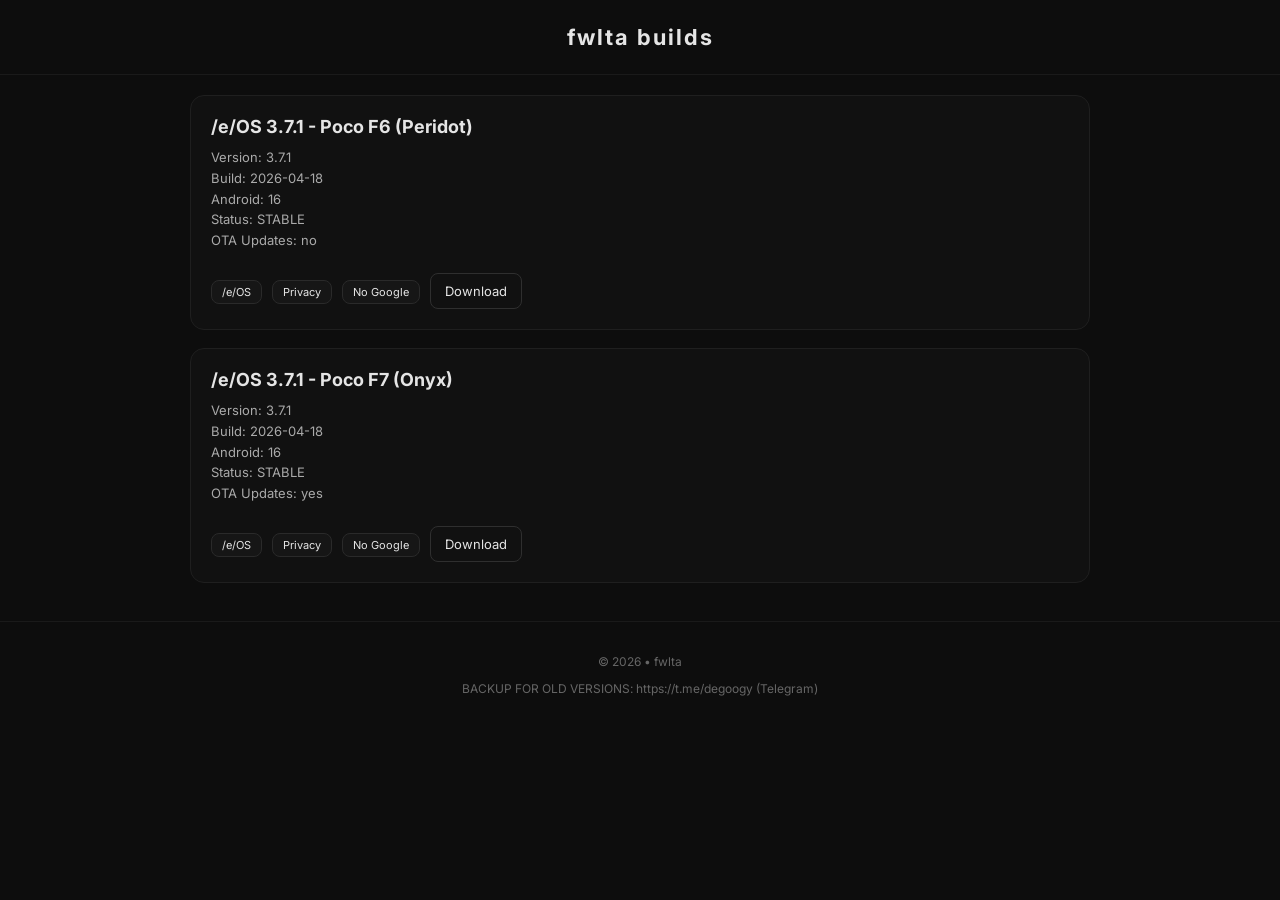
<file: downloads/index.html>
<!DOCTYPE html>
<html lang="en">
<head>
  <meta charset="UTF-8">
  <meta name="viewport" content="width=device-width, initial-scale=1.0">
  <title>fwlta builds</title>

  <!-- Fonte -->
  <link href="https://fonts.googleapis.com/css2?family=Inter:wght@300;500;700&display=swap" rel="stylesheet">

  <style>
    body {
      margin: 0;
      font-family: 'Inter', sans-serif;
      background: #0d0d0d;
      color: #e5e5e5;
    }

    header {
      padding: 24px;
      text-align: center;
      border-bottom: 1px solid #1a1a1a;
    }

    header h1 {
      margin: 0;
      font-size: 22px;
      letter-spacing: 2px;
    }

    header p {
      margin-top: 6px;
      font-size: 13px;
      color: #888;
    }

    .container {
      max-width: 900px;
      margin: auto;
      padding: 20px;
    }

    .card {
      background: #111;
      border: 1px solid #1f1f1f;
      border-radius: 14px;
      padding: 20px;
      margin-bottom: 18px;
      transition: 0.2s;
    }

    .card:hover {
      border-color: #333;
    }

    .card h2 {
      margin: 0 0 10px 0;
      font-size: 18px;
    }

    .meta {
      font-size: 13px;
      color: #aaa;
      margin-bottom: 10px;
      line-height: 1.6;
    }

    .tag {
      display: inline-block;
      padding: 4px 10px;
      margin-right: 6px;
      font-size: 11px;
      border-radius: 8px;
      background: #161616;
      border: 1px solid #2a2a2a;
    }

    a.download {
      display: inline-block;
      margin-top: 12px;
      padding: 9px 14px;
      border-radius: 8px;
      text-decoration: none;
      background: transparent;
      color: #e5e5e5;
      border: 1px solid #2f2f2f;
      font-size: 13px;
      transition: 0.2s;
    }

    a.download:hover {
      border-color: #555;
      background: #1a1a1a;
    }

    footer {
      text-align: center;
      padding: 20px;
      border-top: 1px solid #1a1a1a;
      font-size: 12px;
      color: #666;
    }
  </style>
</head>
<body>

<header>
  <h1>fwlta builds</h1>
</header>

<div class="container">

  <!-- CARD F6 -->
  <div class="card">
    <h2>/e/OS 3.7.1 - Poco F6 (Peridot)</h2>

    <div class="meta">
      Version: 3.7.1<br>
      Build: 2026-04-18<br>
      Android: 16<br>
      Status: STABLE<br>
      OTA Updates: no
    </div>

    <div class="tag">/e/OS</div>
    <div class="tag">Privacy</div>
    <div class="tag">No Google</div>

    <a class="download" href="https://ranoz.gg/file/m2cmePXh" target="_blank">Download</a>
  </div>

  <!-- CARD F7 -->
  <div class="card">
    <h2>/e/OS 3.7.1 - Poco F7 (Onyx)</h2>

    <div class="meta">
      Version: 3.7.1<br>
      Build: 2026-04-18<br>
      Android: 16<br>
      Status: STABLE<br>
      OTA Updates: yes
    </div>

    <div class="tag">/e/OS</div>
    <div class="tag">Privacy</div>
    <div class="tag">No Google</div>

    <a class="download" href="https://ranoz.gg/file/J59rHRCQ" target="_blank">Download</a>
  </div>

</div>

<footer>
  <p>© 2026 • fwlta</p>
  <p>BACKUP FOR OLD VERSIONS: https://t.me/degoogy (Telegram)</p>
</footer>

</body>
</html>
</file>
